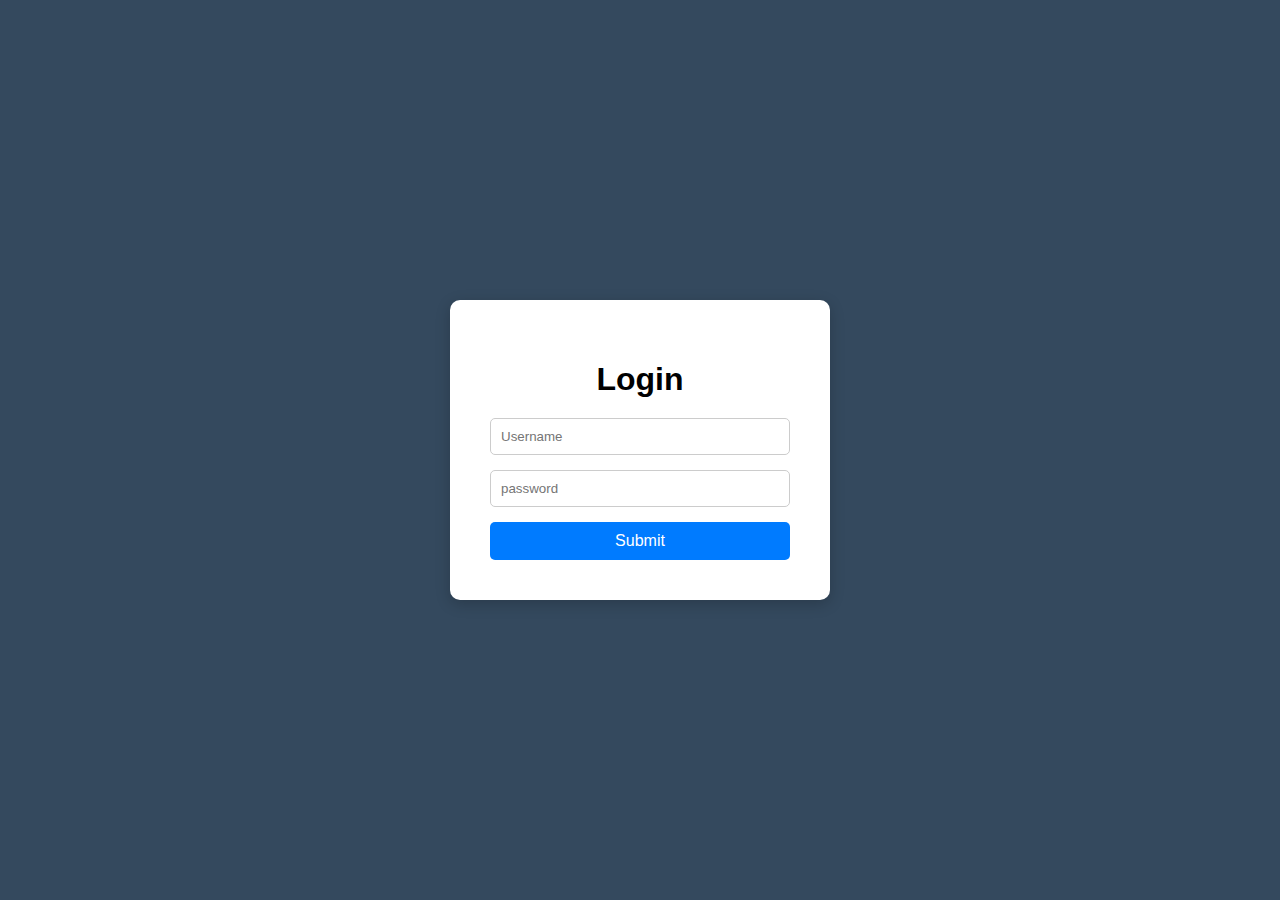
<file: Index.html>
<!DOCTYPE html>
<html lang="id">
<head>
    <meta charset="UTF-8">
    <meta name="viewport" content="width=device-width, initial-scale=1.0">
    <title>Halaman Login</title>
    <link rel="stylesheet" href="style.css">
</head>
<body class="login-body">

    <form action="home.html" class="login-form">
        <h1>Login</h1>
        <input type="text" placeholder="Username" required>
        <input type="password" placeholder="password" required>
        <button type="submit">Submit</button>
    </form>

</body>
</html>
</file>
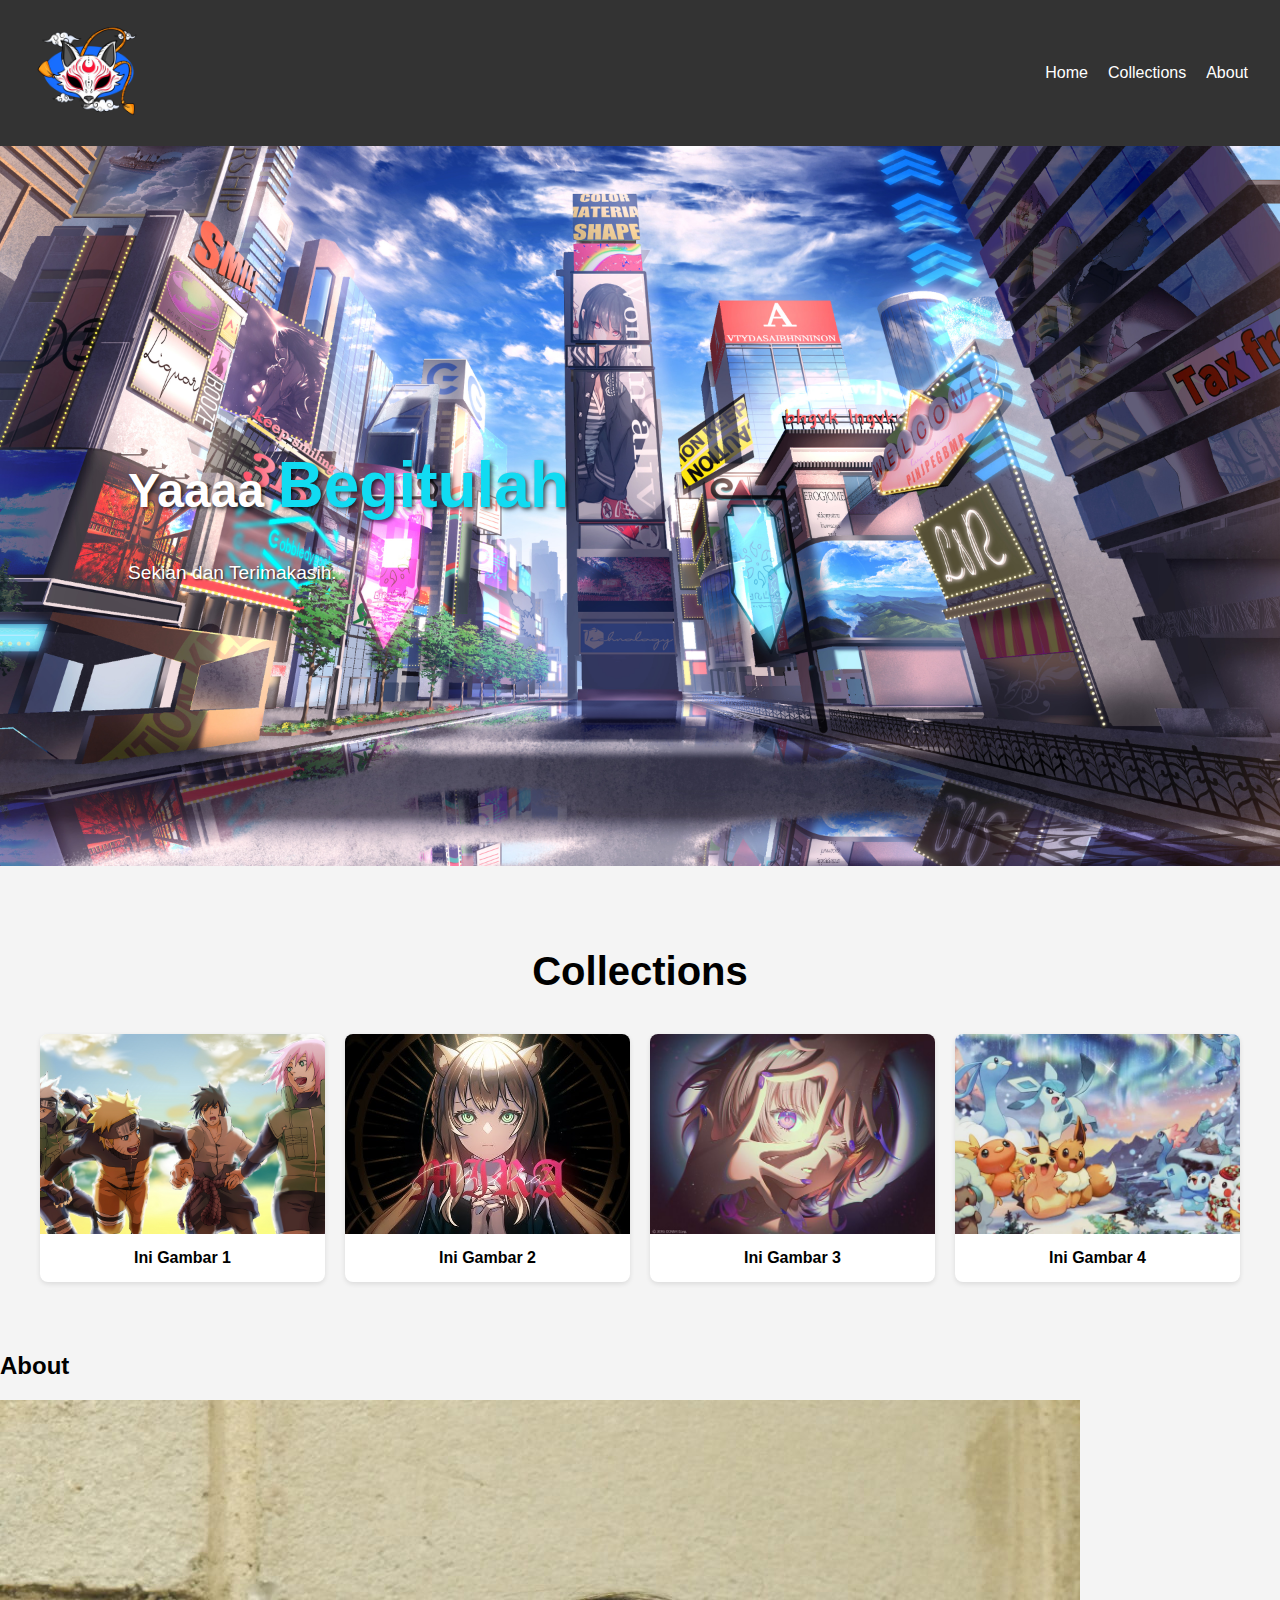
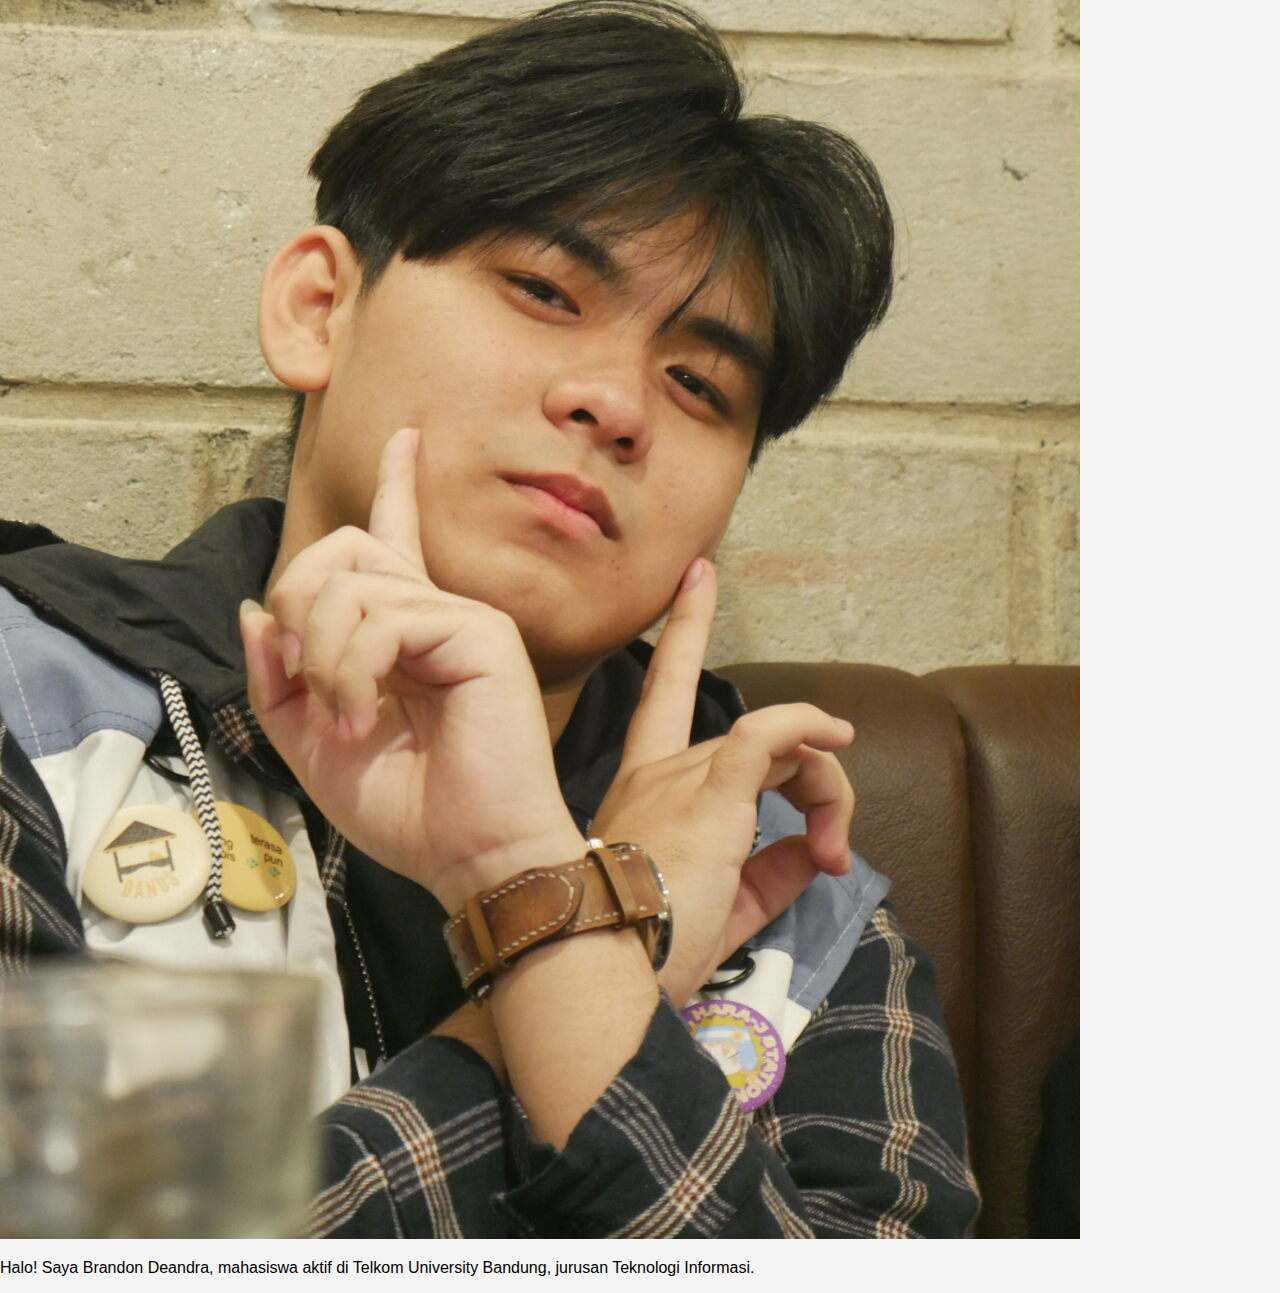
<file: home.html>
<!DOCTYPE html>
<html lang="id">
<head>
    <meta charset="UTF-8">
    <meta name="viewport" content="width=device-width, initial-scale=1.0">
    <title>Homepage</title>
    <link rel="stylesheet" href="style.css">
</head>
<body>

    <nav class="navbar">
        <div class="logo">
            <img src="hand-drawn-flat-design-kitsune-illustration.png" alt="Logo">
        </div>
        <input type="checkbox" id="nav-toggle" class="nav-toggle">
            <label for="nav-toggle" class="nav-toggle-label">
                <span></span>
                <span></span>
                <span></span>
            </label>
        <ul class="nav-links">
            <li><a href="#home">Home</a></li>
            <li><a href="#collections">Collections</a></li>
            <li><a href="#about">About</a></li>
        </ul>
    </nav>

    <section id="home" class="home-section">
        <div class="home-content">
            <h2>Yaaaa <span>Begitulah</span></h2>
            <p>Sekian dan Terimakasih.</p>
        </div>
    </section>

    <section id="collections" class="collections-section">
        <h2>Collections</h2>
        <div class="gallery">
            <div class="card">
                <img src="Naruto team 7.png" alt="Gambar 1">
                <p>Ini Gambar 1</p>
            </div>
            <div class="card">
                <img src="risu.jpg" alt="Gambar 2">
                <p>Ini Gambar 2</p>
            </div>
            <div class="card">
                <img src="Todoroki.Hajime.600.4581804.jpg" alt="Gambar 3">
                <p>Ini Gambar 3</p>
            </div>
            <div class="card">
                <img src="HD wallpaper_ assorted-characters Pokemon wallpaper, Pokémon, Christmas, holiday.jpeg" alt="Gambar 4">
                <p>Ini Gambar 4</p>
            </div>
        </div>
    </section>

    <section id="about" class="about-section">
        <h2>About</h2>
        <div class="about-content">
            <div class="profile-pic-container">
                <img src="FotoProfil.jpeg.jpg" alt="FotoProfil" class="profile-pic">
            </div>
            <div class="about-text">
                <p>
                    Halo! Saya Brandon Deandra, mahasiswa aktif di Telkom University Bandung, jurusan Teknologi Informasi.
                </p>
            </div>
        </div>
    </section>

</body>
</html>
</file>
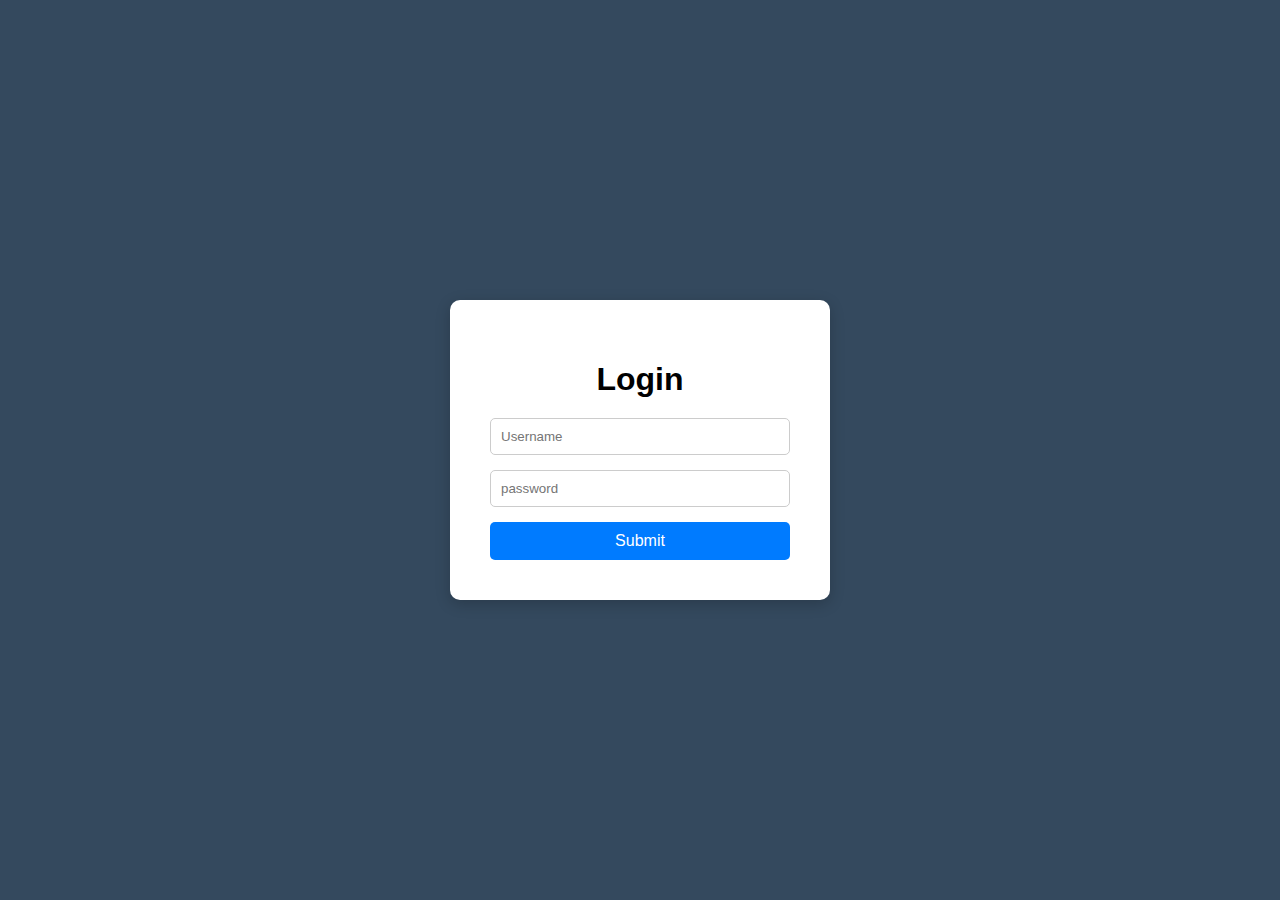
<file: Login.html>
<!DOCTYPE html>
<html lang="id">
<head>
    <meta charset="UTF-8">
    <meta name="viewport" content="width=device-width, initial-scale=1.0">
    <title>Halaman Login</title>
    <link rel="stylesheet" href="style.css">
</head>
<body class="login-body">

    <form action="home.html" class="login-form">
        <h1>Login</h1>
        <input type="text" placeholder="Username" required>
        <input type="password" placeholder="password" required>
        <button type="submit">Submit</button>
    </form>

</body>
</html>
</file>
<file: style.css>
/* Gaya Umum untuk Body */
body {
    font-family: sans-serif;
    margin: 0;
    background-color: #f4f4f4;
}

/* --- Gaya Halaman Login (Tahap 1) --- */
.login-body { /* Gaya untuk body halaman login */
    background-color: #34495e;
    display: flex;
    justify-content: center;
    align-items: center;
    min-height: 100vh;
}

.login-form { /* Gaya untuk form login */
    background: white;
    padding: 40px;
    border-radius: 10px;
    box-shadow: 0 4px 15px rgba(0,0,0,0.2);
    text-align: center;
    width: 300px;
}

.login-form h1 { /* Gaya untuk judul form */
    margin-bottom: 20px; /* Jarak bawah untuk judul */
}

.login-form input { /* Gaya untuk input teks */
    width: 100%;
    padding: 10px;
    margin-bottom: 15px;
    border: 1px solid #ccc;
    border-radius: 5px;
    box-sizing: border-box; /* Penting agar padding tidak menambah lebar */
}

/* Gaya untuk input:focus */
.login-form input:focus { /* Saat input diklik atau difokuskan */
    background-color: #e0f7fa; /* Latar belakang sian saat diklik */
    outline: none; /* Menghilangkan outline default */
    border-color: #007BFF;
}

.login-form button { /* Gaya untuk button */
    width: 100%;
    padding: 10px;
    border: none;
    border-radius: 5px;
    background-color: #007BFF;
    color: white;
    font-size: 16px;
    cursor: pointer;
    transition: background-color 0.3s ease; /* Transisi yang mulus */
}

/* Gaya untuk button:hover */
.login-form button:hover { /* Saat button disentuh mouse */
    background-color: black; /* Mengubah warna saat disentuh mouse */
    color: white; /* Warna teks tetap putih */
}


/* --- Gaya Halaman Utama (Tahap 2) --- */

/* 2.A: Navbar */
.navbar { /* Gaya untuk navbar */
    display: flex; /* Menggunakan flexbox untuk tata letak */
    justify-content: space-between; /* Mendorong logo & link menjauh */
    align-items: center; /* Menyelaraskan secara vertikal */
    background-color: #333;
    padding: 1rem 2rem; /* Padding di sekitar navbar */
    position: sticky; /* Membuat navbar tetap di atas */
    top: 0; /* Posisi atas */
    z-index: 1000; /* Memastikan navbar di atas konten lain */
}



.logo img { /* Gaya untuk logo */
    height: 110px;
    width: auto; /* Menjaga rasio aspek */
}

.nav-links { /* Gaya untuk daftar link navigasi */
    list-style: none;/* Menghilangkan bullet points */
    margin: 0;
    padding: 0;
    display: flex;
}

.nav-links li { /* Gaya untuk item dalam daftar */
    margin-left: 20px;
}

.nav-links a { /* Gaya untuk link navigasi */
    color: white;
    text-decoration: none;
    font-size: 1rem;
    transition: color 0.3s ease;
}

/* Sembunyikan checkbox */
.nav-toggle {
    display: none;
}

/* Styling untuk ikon hamburger (disembunyikan di desktop) */
.nav-toggle-label {
    display: none;
    cursor: pointer;
}

/* Styling untuk 3 garis di dalam ikon hamburger */
.nav-toggle-label span {
    display: block;
    width: 25px;
    height: 3px;
    background-color: white; /* Sesuaikan dengan warna teks/logo Anda */
    margin: 5px 0;
    transition: all 0.3s;
}

/* Efek hover untuk item navigasi */
.nav-links a:hover { /* Saat link disentuh mouse */
    color: #00bcd4; /* Mengubah warna saat disentuh mouse */
}

/* 2.B: Bagian Home */
.home-section { /* Gaya untuk bagian home */
    display: flex; /* Menggunakan flexbox untuk menengahkan konten */
    
    align-items: center;
    height: 80vh;
    background-image: url('anime_city_buildings_under_white_clouds_blue_sky_4k_hd_anime.jpg'); /* Gambar placeholder */
    background-size: cover; /* Menutupi seluruh area */
    background-position: center; /* Memusatkan gambar */
    color: white; /* Warna teks putih */
    padding-left: 10%; /* Memberi jarak dari kiri */;
}

.home-content h2 { /* Gaya untuk judul utama */
    font-size: 3rem; /* Ukuran font besar */
    text-shadow: 2px 2px 4px rgba(0,0,0,0.7); /* Bayangan teks untuk keterbacaan */
}

.home-content h2 span { /* Gaya untuk teks dalam span */
    font-size: 4rem; /* Ukuran font berbeda */
    color: #11dbf2; /* Warna berbeda */
}

.home-content p { /* Gaya untuk paragraf tambahan */
    font-size: 1.2rem; /* Ukuran font sedang */
    text-shadow: 1px 1px 2px rgba(0,0,0,0.7); /* Bayangan teks untuk keterbacaan */
}


/* 2.C: Bagian Collections */
.collections-section { /* Gaya untuk bagian collections */
    padding: 50px 20px;
    text-align: center;
}

.collections-section h2 { /* Gaya untuk judul collections */
    font-size: 2.5rem;
    margin-bottom: 40px;
}

.gallery { /* Gaya untuk galeri */
    display: grid;
    /* Membuat 4 kolom dengan lebar sama di layar besar */
    grid-template-columns: repeat(4, 1fr);
    gap: 20px;
    max-width: 1200px;
    margin: 0 auto;
}

.card { /* Gaya untuk setiap card */
    background-color: white; /* Latar belakang putih untuk card */
    border-radius: 8px; /* Sudut membulat */
    box-shadow: 0 2px 5px rgba(0,0,0,0.1);
    overflow: hidden; /* Memastikan sudut gambar mengikuti card */
    
}

.card img { /* Gaya untuk gambar dalam card */
    width: 100%; /* Membuat gambar memenuhi lebar card */
    height: 200px; /* Tinggi tetap untuk konsistensi */
    object-fit: cover; /* Memastikan gambar menutupi area tanpa merusak rasio aspek */
    display: block; /* Menghilangkan jarak bawah pada gambar */
}

.card p { /* Gaya untuk teks di bawah gambar */
    font-weight: bold;
    padding: 15px; /* Memberi jarak di dalam card */
    margin: 0; /* Menghilangkan margin default */
    
}

/* Media Query untuk tampilan responsif */
@media (max-width: 768px) { /* Untuk layar dengan lebar maksimum 768px (tablet & mobile) */

    .nav-links { /* Gaya untuk daftar link navigasi pada layar kecil */
        display: none;
        position: absolute;
        top: 60px;
        left: 0;
        width: 100%;
        background-color: #333;
        flex-direction: column;
        align-items: center;
        padding: 20px 0;
    }

    .nav-links li { /* Gaya untuk item dalam daftar pada layar kecil */
        margin-left: 0;
        padding: 10px 0;
    }

    .nav-toggle-label { /* Menampilkan ikon hamburger pada layar kecil */
        display: block; /* Menampilkan ikon hamburger */
    }

    .nav-toggle:checked ~ .nav-links { /* Menampilkan menu saat checkbox dicentang */
        display: flex; /* Menampilkan menu */
    }

    .home-content h2 { /* Gaya untuk judul utama pada layar kecil */
        font-size: 1.5rem; /* Perkecil ukuran font judul */
    }
    
    .home-content h2 span { /* Gaya untuk teks dalam span pada layar kecil */
        font-size: 1.7rem; /* Perkecil juga ukuran font span */
    }

    /* Aturan untuk gallery yang sudah ada sebelumnya */
    .gallery {
        grid-template-columns: repeat(2, 1fr);
    }
}
</file>
